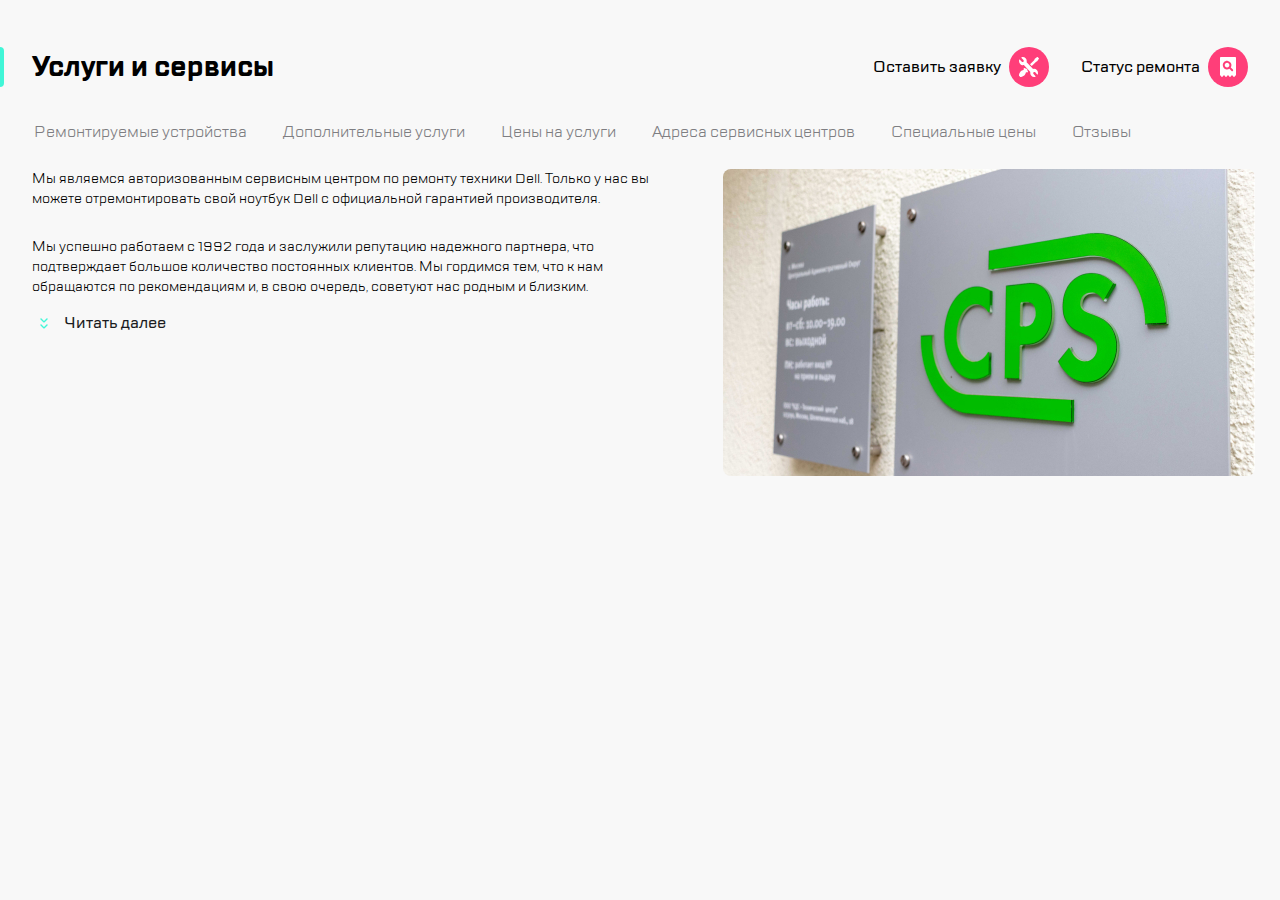
<file: index.html>
<!DOCTYPE html>
<html lang="ru">
    <head>
        <meta charset="utf-8">
        <meta name="viewport" content="width=device-width, initial-scale=1">
        <link href="main.css" rel="stylesheet">
        <link href="TTLakes/stylesheet.css" rel="stylesheet">
        <title>Главная</title>
    </head>
    <body>
        <header class="header">
            <button type="button" class="header__icon burger" ></button>
            <div class="header__elem hidden"></div>
            <img src="icons/Group.svg" class="header__logo">
            <button type="button" class="header__icon call"></button>
            <button type="button" class="header__icon chat" ></button>
            <button type="button" class="header__icon profile" ></button>
            <div class="header__elem"></div>
            <button type="button" class="header-repair">
                <span class="header-repair__text" id="repair">Оставить заявку</span>
                <div class="header__icon repair"></div>
            </button>
            <button type="button" class="header-checkstatus">
                <span class="header-checkstatus__text" id="checkstatus">Статус ремонта</span>
                <div class="header__icon checkstatus"></div>
            </button>
        </header>
        <main class="main">
            <div class="title">
                <div class="title__element"></div>
                <h1 class="title__text">Услуги и сервисы</h1>
            </div>
            <nav class="main-menu">
                <div class="main-menu__gradient"></div>
                <ul class="main-menu__list">
                    <li class="main-menu__element"><a class="main-menu__link" href="#">Ремонтируемые устройства</a></li>
                    <li class="main-menu__element"><a class="main-menu__link" href="#">Дополнительные услуги</a></li>
                    <li class="main-menu__element"><a class="main-menu__link" href="#">Цены на услуги</a></li>
                    <li class="main-menu__element"><a class="main-menu__link" href="#">Адреса сервисных центров</a></li>
                    <li class="main-menu__element"><a class="main-menu__link" href="#">Специальные цены</a></li>
                    <li class="main-menu__element"><a class="main-menu__link" href="#">Отзывы</a></li>
                </ul>
            </nav>
            <div class="content">
                <div class="description">
                    <div class="description-text">
                        <p class="description-text__p1">Мы являемся авторизованным сервисным центром по ремонту техники Dell. Только у нас вы можете отремонтировать свой ноутбук Dell с официальной гарантией производителя.</p>
                        <p class="description-text__p2">Мы успешно работаем с 1992 года и заслужили репутацию надежного партнера<span class="description-text__p2_hidden">, что подтверждает большое количество постоянных клиентов. Мы гордимся тем, что к нам обращаются по рекомендациям и, в свою очередь, советуют нас родным и близким.</span></p>
                    </div>
                    <div class="description-more">
                        <img class="description-more__img"src="icons/expand.svg">
                        <span class="description-more__text">Читать далее</span>
                    </div>
                </div>
                
                
                <img class="content__img" src="icons/img.jpg">
            </div>
        </main>
    </body>
</html>
</file>
<file: main.css>
html {
    box-sizing: border-box;
}

*, *:before, *:after {
    box-sizing: inherit;
}

.header {
    background-color: white;
    display: flex;
    height: 88px;
    justify-content: space-between;
    align-items: center;
    box-sizing: border-box;
    gap: 16px;
    /* padding-bottom: 10px; */
}

.header__logo {
    margin-right: auto;
    width: 90px;
    height: 60px;
}

.header-checkstatus {
    margin-right: 16px;
}

.burger {
    background-image: url("icons/burger.svg");
    background-repeat: no-repeat;
    background-position: 50% 50%;
    width: 16px;
    height: 16px;
    margin-left: 16px;
}

.call {
    background-image: url("icons/call.svg");
    background-repeat: no-repeat;
    background-position: 50% 50%;
    width: 18px;
    height: 18px;
}

.chat {
    background-image: url("icons/chat.svg");
    background-repeat: no-repeat;
    background-position: 50% 50%;
    width: 20px;
    height: 20px;
}

.profile {
    background-image: url("icons/profile.svg");
    background-repeat: no-repeat;
    background-position: 50% 50%;
    width: 20px;
    height: 18px;
}

.checkstatus {
    background-image: url("icons/checkstatus.svg");
    background-repeat: no-repeat;
    background-position: 50% 50%;
    width: 16px;
    height: 20px;
}

.repair {
    background-image: url("icons/repair.svg");
    background-repeat: no-repeat;
    background-position: 50% 50%;
    width: 20px;
    height: 20px;
}

#repair,
#checkstatus {
    font: 16px "TT Lakes"; 
    font-weight: 500; 
    line-height: 24px;
}

body {
    margin: 0;
    padding: 0px;
    font-family: "TT Lakes", sans-serif;
    background-color: #F8F8F8;
}

.main {
    margin: 0px;
    padding: 0px;
}

.title {
    display: flex;
    justify-content: start;
    align-items: center;
}


.title__text{
    margin:0px 0px 0px 10px;
    font-size: 28px;
}

.title {
    margin: 24px 0px;
}

.title__element {
    margin-left: -4px;
    width: 8px;
    border-top: 40px solid #41F6D7;
    border-radius: 5px;
}

.header__elem {
    width: 2px;
    border-top: 32px solid #EAEAEA;
}

.main-menu__list {
    padding-left: 0px;
    margin-top: 0px;
    margin-left: 16px;
    list-style-type: none;
    display: flex;
    overflow: scroll;
}

.main-menu__list::-webkit-scrollbar {
    width: 0;
    height: 0;
}

.main-menu__element {       
    text-wrap: nowrap;
    padding: 8px 16px 8px 16px;
    border: 2px solid #F8F8F8;
}

.main-menu__element:active    {
    background-color: white;    
    border: 2px solid #B8FFEC;
    border-radius: 6px; 
}   

.main-menu__link {
    color: #7E7E82;
    text-decoration: none;
}

.main-menu__gradient {
    background: linear-gradient(to left, #F8F8F8, transparent);
    width: 24px;
    height: 40px;
    position: absolute;
    right: 0px;
}

.description-more {
    display: flex;
    align-items: center;
}

.description-more__text {
    font-size: 16px;
    line-height: 24px;
    color: #1B1C21;
    margin-left: 8px;
    font-weight: 500;
}

.description {
    display: flex;
    flex-direction: column;
    margin-left: 16px;
    margin-right: 20px;
    margin-bottom: 10px;
}

.description-text__p1,
.description-text__p2 {
    font-size: 14px;
    line-height: 20px;
    
}

.description-text__p1 {
    margin-top: 0px;
}

.description-text__p2 {
    display: none;
}

.description-more__img {
    width: 24px;
    height: 24px;
}

.content__img {
    width: 100%;
}

.header-checkstatus__text,
.header-repair__text {
    display: none;
}

.header__icon {
    width: 40px;
    height: 40px;
    border-radius: 100%;
    background-color: #FF3E79;
    display: flex;
    align-items: center;
    justify-content: center;
    cursor: pointer;
}

.hidden,
.call,
.chat, 
.profile {
    display: none;
}

button {
    padding: 0;
    border: 0;
    background-color: white;
}

@media (min-width: 768px) {

.hidden,
.call, 
.chat,
.profile {
    display: flex;
}

.description-text__p2 {
    display: inline-block;
}

.description-text__p2_hidden {
    display: none;
}

.content__img {
    margin-right: 25px;
    border-radius: 8px;
    width: 50%;
}

.content {
    display: flex;
}

.description {
    width: 85%;
    margin-right: 48px;
    margin-left: 24px;
}

.main-menu__list {
    margin-left: 24px;
}

.title__text {
    margin-left: 20px;
}

.title {
    margin-bottom: 32px;
}

}

@media (min-width: 1120px) {

    .burger,
    .header__logo,
    .call,
    .chat,
    .profile,
    .header__elem,
    .main-menu__gradient {
        display: none;
    }

    .description-text__p2_hidden {
        display: inline;
    }

    .main-menu__list {
        margin-left: 16px;
        list-style-type: none;
        display: flex;
        overflow: auto;
        flex-wrap: wrap;
    }

    .header {
        margin-top: 23px;
        background-color: #F8F8F8;
        display: flex;
        height: 88px;
        justify-content: end;
        align-items: center;
        box-sizing: border-box;
        gap: 0px;
        /* padding-bottom: 10px; */
    }

    .header-repair,
    .header-checkstatus {
        display: flex;
        align-items: center;
        background-color: #F8F8F8;
    }

    .header-checkstatus__text,
    .header-repair__text {
        display: inline;
        margin-right: 8px;
        font-weight: 500;
    }
    
    .title {
        position: absolute;
        top: 23px;
    }
    
    .title__text {
        margin-left: 28px;
    }

    .description {
        margin-left: 32px;
    }
    
    .header-checkstatus,
    .header-repair {
        margin-right: 32px;
    }
}
</file>
<file: TTLakes/stylesheet.css>
@font-face {
    font-family: 'TT Lakes';
    src: url('TTLakes-Italic.eot');
    src: local('TT Lakes Italic'), local('TTLakes-Italic'),
        url('TTLakes-Italic.eot?#iefix') format('embedded-opentype'),
        url('TTLakes-Italic.woff') format('woff'),
        url('TTLakes-Italic.ttf') format('truetype');
    font-weight: normal;
    font-style: italic;
}

@font-face {
    font-family: 'TT Lakes Condensed';
    src: url('TTLakesCondensed-ExtraLight.eot');
    src: local('TT Lakes Condensed ExtraLight'), local('TTLakesCondensed-ExtraLight'),
        url('TTLakesCondensed-ExtraLight.eot?#iefix') format('embedded-opentype'),
        url('TTLakesCondensed-ExtraLight.woff') format('woff'),
        url('TTLakesCondensed-ExtraLight.ttf') format('truetype');
    font-weight: 200;
    font-style: normal;
}

@font-face {
    font-family: 'TT Lakes Compressed';
    src: url('TTLakesCompressed-Regular.eot');
    src: local('TT Lakes Compressed Regular'), local('TTLakesCompressed-Regular'),
        url('TTLakesCompressed-Regular.eot?#iefix') format('embedded-opentype'),
        url('TTLakesCompressed-Regular.woff') format('woff'),
        url('TTLakesCompressed-Regular.ttf') format('truetype');
    font-weight: normal;
    font-style: normal;
}

@font-face {
    font-family: 'TT Lakes Compressed';
    src: url('TTLakesCompressed-ThinItalic.eot');
    src: local('TT Lakes Compressed Thin Italic'), local('TTLakesCompressed-ThinItalic'),
        url('TTLakesCompressed-ThinItalic.eot?#iefix') format('embedded-opentype'),
        url('TTLakesCompressed-ThinItalic.woff') format('woff'),
        url('TTLakesCompressed-ThinItalic.ttf') format('truetype');
    font-weight: 100;
    font-style: italic;
}

@font-face {
    font-family: 'TT Lakes Condensed';
    src: url('TTLakesCondensed-Medium.eot');
    src: local('TT Lakes Condensed Medium'), local('TTLakesCondensed-Medium'),
        url('TTLakesCondensed-Medium.eot?#iefix') format('embedded-opentype'),
        url('TTLakesCondensed-Medium.woff') format('woff'),
        url('TTLakesCondensed-Medium.ttf') format('truetype');
    font-weight: 500;
    font-style: normal;
}

@font-face {
    font-family: 'TT Lakes Compressed';
    src: url('TTLakesCompressed-ExtraBoldItalic.eot');
    src: local('TT Lakes Compressed ExtraBold Italic'), local('TTLakesCompressed-ExtraBoldItalic'),
        url('TTLakesCompressed-ExtraBoldItalic.eot?#iefix') format('embedded-opentype'),
        url('TTLakesCompressed-ExtraBoldItalic.woff') format('woff'),
        url('TTLakesCompressed-ExtraBoldItalic.ttf') format('truetype');
    font-weight: 800;
    font-style: italic;
}

@font-face {
    font-family: 'TT Lakes';
    src: url('TTLakes-ExtraLightItalic.eot');
    src: local('TT Lakes ExtraLight Italic'), local('TTLakes-ExtraLightItalic'),
        url('TTLakes-ExtraLightItalic.eot?#iefix') format('embedded-opentype'),
        url('TTLakes-ExtraLightItalic.woff') format('woff'),
        url('TTLakes-ExtraLightItalic.ttf') format('truetype');
    font-weight: 200;
    font-style: italic;
}

@font-face {
    font-family: 'TT Lakes';
    src: url('TTLakes-LightItalic.eot');
    src: local('TT Lakes Light Italic'), local('TTLakes-LightItalic'),
        url('TTLakes-LightItalic.eot?#iefix') format('embedded-opentype'),
        url('TTLakes-LightItalic.woff') format('woff'),
        url('TTLakes-LightItalic.ttf') format('truetype');
    font-weight: 300;
    font-style: italic;
}

@font-face {
    font-family: 'TT Lakes';
    src: url('TTLakes-Thin.eot');
    src: local('TT Lakes Thin'), local('TTLakes-Thin'),
        url('TTLakes-Thin.eot?#iefix') format('embedded-opentype'),
        url('TTLakes-Thin.woff') format('woff'),
        url('TTLakes-Thin.ttf') format('truetype');
    font-weight: 100;
    font-style: normal;
}

@font-face {
    font-family: 'TT Lakes';
    src: url('TTLakes-DemiBoldItalic.eot');
    src: local('TT Lakes DemiBold Italic'), local('TTLakes-DemiBoldItalic'),
        url('TTLakes-DemiBoldItalic.eot?#iefix') format('embedded-opentype'),
        url('TTLakes-DemiBoldItalic.woff') format('woff'),
        url('TTLakes-DemiBoldItalic.ttf') format('truetype');
    font-weight: 600;
    font-style: italic;
}

@font-face {
    font-family: 'TT Lakes Condensed';
    src: url('TTLakesCondensed-Black.eot');
    src: local('TT Lakes Condensed Black'), local('TTLakesCondensed-Black'),
        url('TTLakesCondensed-Black.eot?#iefix') format('embedded-opentype'),
        url('TTLakesCondensed-Black.woff') format('woff'),
        url('TTLakesCondensed-Black.ttf') format('truetype');
    font-weight: 900;
    font-style: normal;
}

@font-face {
    font-family: 'TT Lakes Condensed';
    src: url('TTLakesCondensed-LightItalic.eot');
    src: local('TT Lakes Condensed Light Italic'), local('TTLakesCondensed-LightItalic'),
        url('TTLakesCondensed-LightItalic.eot?#iefix') format('embedded-opentype'),
        url('TTLakesCondensed-LightItalic.woff') format('woff'),
        url('TTLakesCondensed-LightItalic.ttf') format('truetype');
    font-weight: 300;
    font-style: italic;
}

@font-face {
    font-family: 'TT Lakes Condensed';
    src: url('TTLakesCondensed-DemiBold.eot');
    src: local('TT Lakes Condensed DemiBold'), local('TTLakesCondensed-DemiBold'),
        url('TTLakesCondensed-DemiBold.eot?#iefix') format('embedded-opentype'),
        url('TTLakesCondensed-DemiBold.woff') format('woff'),
        url('TTLakesCondensed-DemiBold.ttf') format('truetype');
    font-weight: 600;
    font-style: normal;
}

@font-face {
    font-family: 'TT Lakes Compressed';
    src: url('TTLakesCompressed-ExtraBold.eot');
    src: local('TT Lakes Compressed ExtraBold'), local('TTLakesCompressed-ExtraBold'),
        url('TTLakesCompressed-ExtraBold.eot?#iefix') format('embedded-opentype'),
        url('TTLakesCompressed-ExtraBold.woff') format('woff'),
        url('TTLakesCompressed-ExtraBold.ttf') format('truetype');
    font-weight: 800;
    font-style: normal;
}

@font-face {
    font-family: 'TT Lakes';
    src: url('TTLakes-ExtraBoldItalic.eot');
    src: local('TT Lakes ExtraBold Italic'), local('TTLakes-ExtraBoldItalic'),
        url('TTLakes-ExtraBoldItalic.eot?#iefix') format('embedded-opentype'),
        url('TTLakes-ExtraBoldItalic.woff') format('woff'),
        url('TTLakes-ExtraBoldItalic.ttf') format('truetype');
    font-weight: 800;
    font-style: italic;
}

@font-face {
    font-family: 'TT Lakes';
    src: url('TTLakes-ExtraLight.eot');
    src: local('TT Lakes ExtraLight'), local('TTLakes-ExtraLight'),
        url('TTLakes-ExtraLight.eot?#iefix') format('embedded-opentype'),
        url('TTLakes-ExtraLight.woff') format('woff'),
        url('TTLakes-ExtraLight.ttf') format('truetype');
    font-weight: 200;
    font-style: normal;
}

@font-face {
    font-family: 'TT Lakes Condensed';
    src: url('TTLakesCondensed-Bold.eot');
    src: local('TT Lakes Condensed Bold'), local('TTLakesCondensed-Bold'),
        url('TTLakesCondensed-Bold.eot?#iefix') format('embedded-opentype'),
        url('TTLakesCondensed-Bold.woff') format('woff'),
        url('TTLakesCondensed-Bold.ttf') format('truetype');
    font-weight: bold;
    font-style: normal;
}

@font-face {
    font-family: 'TT Lakes Condensed';
    src: url('TTLakesCondensed-ThinItalic.eot');
    src: local('TT Lakes Condensed Thin Italic'), local('TTLakesCondensed-ThinItalic'),
        url('TTLakesCondensed-ThinItalic.eot?#iefix') format('embedded-opentype'),
        url('TTLakesCondensed-ThinItalic.woff') format('woff'),
        url('TTLakesCondensed-ThinItalic.ttf') format('truetype');
    font-weight: 100;
    font-style: italic;
}

@font-face {
    font-family: 'TT Lakes Condensed';
    src: url('TTLakesCondensed-ExtraBoldItalic.eot');
    src: local('TT Lakes Condensed ExtraBold Italic'), local('TTLakesCondensed-ExtraBoldItalic'),
        url('TTLakesCondensed-ExtraBoldItalic.eot?#iefix') format('embedded-opentype'),
        url('TTLakesCondensed-ExtraBoldItalic.woff') format('woff'),
        url('TTLakesCondensed-ExtraBoldItalic.ttf') format('truetype');
    font-weight: 800;
    font-style: italic;
}

@font-face {
    font-family: 'TT Lakes Compressed';
    src: url('TTLakesCompressed-Medium.eot');
    src: local('TT Lakes Compressed Medium'), local('TTLakesCompressed-Medium'),
        url('TTLakesCompressed-Medium.eot?#iefix') format('embedded-opentype'),
        url('TTLakesCompressed-Medium.woff') format('woff'),
        url('TTLakesCompressed-Medium.ttf') format('truetype');
    font-weight: 500;
    font-style: normal;
}

@font-face {
    font-family: 'TT Lakes Condensed';
    src: url('TTLakesCondensed-Thin.eot');
    src: local('TT Lakes Condensed Thin'), local('TTLakesCondensed-Thin'),
        url('TTLakesCondensed-Thin.eot?#iefix') format('embedded-opentype'),
        url('TTLakesCondensed-Thin.woff') format('woff'),
        url('TTLakesCondensed-Thin.ttf') format('truetype');
    font-weight: 100;
    font-style: normal;
}

@font-face {
    font-family: 'TT Lakes Compressed';
    src: url('TTLakesCompressed-Italic.eot');
    src: local('TT Lakes Compressed Italic'), local('TTLakesCompressed-Italic'),
        url('TTLakesCompressed-Italic.eot?#iefix') format('embedded-opentype'),
        url('TTLakesCompressed-Italic.woff') format('woff'),
        url('TTLakesCompressed-Italic.ttf') format('truetype');
    font-weight: normal;
    font-style: italic;
}

@font-face {
    font-family: 'TT Lakes Compressed';
    src: url('TTLakesCompressed-Light.eot');
    src: local('TT Lakes Compressed Light'), local('TTLakesCompressed-Light'),
        url('TTLakesCompressed-Light.eot?#iefix') format('embedded-opentype'),
        url('TTLakesCompressed-Light.woff') format('woff'),
        url('TTLakesCompressed-Light.ttf') format('truetype');
    font-weight: 300;
    font-style: normal;
}

@font-face {
    font-family: 'TT Lakes Compressed';
    src: url('TTLakesCompressed-LightItalic.eot');
    src: local('TT Lakes Compressed Light Italic'), local('TTLakesCompressed-LightItalic'),
        url('TTLakesCompressed-LightItalic.eot?#iefix') format('embedded-opentype'),
        url('TTLakesCompressed-LightItalic.woff') format('woff'),
        url('TTLakesCompressed-LightItalic.ttf') format('truetype');
    font-weight: 300;
    font-style: italic;
}

@font-face {
    font-family: 'TT Lakes Condensed';
    src: url('TTLakesCondensed-Regular.eot');
    src: local('TT Lakes Condensed Regular'), local('TTLakesCondensed-Regular'),
        url('TTLakesCondensed-Regular.eot?#iefix') format('embedded-opentype'),
        url('TTLakesCondensed-Regular.woff') format('woff'),
        url('TTLakesCondensed-Regular.ttf') format('truetype');
    font-weight: normal;
    font-style: normal;
}

@font-face {
    font-family: 'TT Lakes Condensed';
    src: url('TTLakesCondensed-Light.eot');
    src: local('TT Lakes Condensed Light'), local('TTLakesCondensed-Light'),
        url('TTLakesCondensed-Light.eot?#iefix') format('embedded-opentype'),
        url('TTLakesCondensed-Light.woff') format('woff'),
        url('TTLakesCondensed-Light.ttf') format('truetype');
    font-weight: 300;
    font-style: normal;
}

@font-face {
    font-family: 'TT Lakes';
    src: url('TTLakes-Bold.eot');
    src: local('TT Lakes Bold'), local('TTLakes-Bold'),
        url('TTLakes-Bold.eot?#iefix') format('embedded-opentype'),
        url('TTLakes-Bold.woff') format('woff'),
        url('TTLakes-Bold.ttf') format('truetype');
    font-weight: bold;
    font-style: normal;
}

@font-face {
    font-family: 'TT Lakes';
    src: url('TTLakes-DemiBold.eot');
    src: local('TT Lakes DemiBold'), local('TTLakes-DemiBold'),
        url('TTLakes-DemiBold.eot?#iefix') format('embedded-opentype'),
        url('TTLakes-DemiBold.woff') format('woff'),
        url('TTLakes-DemiBold.ttf') format('truetype');
    font-weight: 600;
    font-style: normal;
}

@font-face {
    font-family: 'TT Lakes Compressed';
    src: url('TTLakesCompressed-Thin.eot');
    src: local('TT Lakes Compressed Thin'), local('TTLakesCompressed-Thin'),
        url('TTLakesCompressed-Thin.eot?#iefix') format('embedded-opentype'),
        url('TTLakesCompressed-Thin.woff') format('woff'),
        url('TTLakesCompressed-Thin.ttf') format('truetype');
    font-weight: 100;
    font-style: normal;
}

@font-face {
    font-family: 'TT Lakes';
    src: url('TTLakes-Black.eot');
    src: local('TT Lakes Black'), local('TTLakes-Black'),
        url('TTLakes-Black.eot?#iefix') format('embedded-opentype'),
        url('TTLakes-Black.woff') format('woff'),
        url('TTLakes-Black.ttf') format('truetype');
    font-weight: 900;
    font-style: normal;
}

@font-face {
    font-family: 'TT Lakes';
    src: url('TTLakes-MediumItalic.eot');
    src: local('TT Lakes Medium Italic'), local('TTLakes-MediumItalic'),
        url('TTLakes-MediumItalic.eot?#iefix') format('embedded-opentype'),
        url('TTLakes-MediumItalic.woff') format('woff'),
        url('TTLakes-MediumItalic.ttf') format('truetype');
    font-weight: 500;
    font-style: italic;
}

@font-face {
    font-family: 'TT Lakes Condensed';
    src: url('TTLakesCondensed-ExtraBold.eot');
    src: local('TT Lakes Condensed ExtraBold'), local('TTLakesCondensed-ExtraBold'),
        url('TTLakesCondensed-ExtraBold.eot?#iefix') format('embedded-opentype'),
        url('TTLakesCondensed-ExtraBold.woff') format('woff'),
        url('TTLakesCondensed-ExtraBold.ttf') format('truetype');
    font-weight: 800;
    font-style: normal;
}

@font-face {
    font-family: 'TT Lakes Condensed';
    src: url('TTLakesCondensed-ExtraLightItalic.eot');
    src: local('TT Lakes Condensed ExtraLight Italic'), local('TTLakesCondensed-ExtraLightItalic'),
        url('TTLakesCondensed-ExtraLightItalic.eot?#iefix') format('embedded-opentype'),
        url('TTLakesCondensed-ExtraLightItalic.woff') format('woff'),
        url('TTLakesCondensed-ExtraLightItalic.ttf') format('truetype');
    font-weight: 200;
    font-style: italic;
}

@font-face {
    font-family: 'TT Lakes';
    src: url('TTLakes-Medium.eot');
    src: local('TT Lakes Medium'), local('TTLakes-Medium'),
        url('TTLakes-Medium.eot?#iefix') format('embedded-opentype'),
        url('TTLakes-Medium.woff') format('woff'),
        url('TTLakes-Medium.ttf') format('truetype');
    font-weight: 500;
    font-style: normal;
}

@font-face {
    font-family: 'TT Lakes Condensed';
    src: url('TTLakesCondensed-DemiBoldItalic.eot');
    src: local('TT Lakes Condensed DemiBold Italic'), local('TTLakesCondensed-DemiBoldItalic'),
        url('TTLakesCondensed-DemiBoldItalic.eot?#iefix') format('embedded-opentype'),
        url('TTLakesCondensed-DemiBoldItalic.woff') format('woff'),
        url('TTLakesCondensed-DemiBoldItalic.ttf') format('truetype');
    font-weight: 600;
    font-style: italic;
}

@font-face {
    font-family: 'TT Lakes Compressed';
    src: url('TTLakesCompressed-BoldItalic.eot');
    src: local('TT Lakes Compressed Bold Italic'), local('TTLakesCompressed-BoldItalic'),
        url('TTLakesCompressed-BoldItalic.eot?#iefix') format('embedded-opentype'),
        url('TTLakesCompressed-BoldItalic.woff') format('woff'),
        url('TTLakesCompressed-BoldItalic.ttf') format('truetype');
    font-weight: bold;
    font-style: italic;
}

@font-face {
    font-family: 'TT Lakes Compressed';
    src: url('TTLakesCompressed-ExtraLightItalic.eot');
    src: local('TT Lakes Compressed ExtraLight Italic'), local('TTLakesCompressed-ExtraLightItalic'),
        url('TTLakesCompressed-ExtraLightItalic.eot?#iefix') format('embedded-opentype'),
        url('TTLakesCompressed-ExtraLightItalic.woff') format('woff'),
        url('TTLakesCompressed-ExtraLightItalic.ttf') format('truetype');
    font-weight: 200;
    font-style: italic;
}

@font-face {
    font-family: 'TT Lakes';
    src: url('TTLakes-Regular.eot');
    src: local('TT Lakes Regular'), local('TTLakes-Regular'),
        url('TTLakes-Regular.eot?#iefix') format('embedded-opentype'),
        url('TTLakes-Regular.woff') format('woff'),
        url('TTLakes-Regular.ttf') format('truetype');
    font-weight: normal;
    font-style: normal;
}

@font-face {
    font-family: 'TT Lakes';
    src: url('TTLakes-BoldItalic.eot');
    src: local('TT Lakes Bold Italic'), local('TTLakes-BoldItalic'),
        url('TTLakes-BoldItalic.eot?#iefix') format('embedded-opentype'),
        url('TTLakes-BoldItalic.woff') format('woff'),
        url('TTLakes-BoldItalic.ttf') format('truetype');
    font-weight: bold;
    font-style: italic;
}

@font-face {
    font-family: 'TT Lakes Condensed';
    src: url('TTLakesCondensed-MediumItalic.eot');
    src: local('TT Lakes Condensed Medium Italic'), local('TTLakesCondensed-MediumItalic'),
        url('TTLakesCondensed-MediumItalic.eot?#iefix') format('embedded-opentype'),
        url('TTLakesCondensed-MediumItalic.woff') format('woff'),
        url('TTLakesCondensed-MediumItalic.ttf') format('truetype');
    font-weight: 500;
    font-style: italic;
}

@font-face {
    font-family: 'TT Lakes Condensed';
    src: url('TTLakesCondensed-Italic.eot');
    src: local('TT Lakes Condensed Italic'), local('TTLakesCondensed-Italic'),
        url('TTLakesCondensed-Italic.eot?#iefix') format('embedded-opentype'),
        url('TTLakesCondensed-Italic.woff') format('woff'),
        url('TTLakesCondensed-Italic.ttf') format('truetype');
    font-weight: normal;
    font-style: italic;
}

@font-face {
    font-family: 'TT Lakes';
    src: url('TTLakes-ThinItalic.eot');
    src: local('TT Lakes Thin Italic'), local('TTLakes-ThinItalic'),
        url('TTLakes-ThinItalic.eot?#iefix') format('embedded-opentype'),
        url('TTLakes-ThinItalic.woff') format('woff'),
        url('TTLakes-ThinItalic.ttf') format('truetype');
    font-weight: 100;
    font-style: italic;
}

@font-face {
    font-family: 'TT Lakes Compressed';
    src: url('TTLakesCompressed-DemiBold.eot');
    src: local('TT Lakes Compressed DemiBold'), local('TTLakesCompressed-DemiBold'),
        url('TTLakesCompressed-DemiBold.eot?#iefix') format('embedded-opentype'),
        url('TTLakesCompressed-DemiBold.woff') format('woff'),
        url('TTLakesCompressed-DemiBold.ttf') format('truetype');
    font-weight: 600;
    font-style: normal;
}

@font-face {
    font-family: 'TT Lakes';
    src: url('TTLakes-BlackItalic.eot');
    src: local('TT Lakes Black Italic'), local('TTLakes-BlackItalic'),
        url('TTLakes-BlackItalic.eot?#iefix') format('embedded-opentype'),
        url('TTLakes-BlackItalic.woff') format('woff'),
        url('TTLakes-BlackItalic.ttf') format('truetype');
    font-weight: 900;
    font-style: italic;
}

@font-face {
    font-family: 'TT Lakes Compressed';
    src: url('TTLakesCompressed-Bold.eot');
    src: local('TT Lakes Compressed Bold'), local('TTLakesCompressed-Bold'),
        url('TTLakesCompressed-Bold.eot?#iefix') format('embedded-opentype'),
        url('TTLakesCompressed-Bold.woff') format('woff'),
        url('TTLakesCompressed-Bold.ttf') format('truetype');
    font-weight: bold;
    font-style: normal;
}

@font-face {
    font-family: 'TT Lakes Condensed';
    src: url('TTLakesCondensed-BlackItalic.eot');
    src: local('TT Lakes Condensed Black Italic'), local('TTLakesCondensed-BlackItalic'),
        url('TTLakesCondensed-BlackItalic.eot?#iefix') format('embedded-opentype'),
        url('TTLakesCondensed-BlackItalic.woff') format('woff'),
        url('TTLakesCondensed-BlackItalic.ttf') format('truetype');
    font-weight: 900;
    font-style: italic;
}

@font-face {
    font-family: 'TT Lakes Compressed';
    src: url('TTLakesCompressed-MediumItalic.eot');
    src: local('TT Lakes Compressed Medium Italic'), local('TTLakesCompressed-MediumItalic'),
        url('TTLakesCompressed-MediumItalic.eot?#iefix') format('embedded-opentype'),
        url('TTLakesCompressed-MediumItalic.woff') format('woff'),
        url('TTLakesCompressed-MediumItalic.ttf') format('truetype');
    font-weight: 500;
    font-style: italic;
}

@font-face {
    font-family: 'TT Lakes Condensed';
    src: url('TTLakesCondensed-BoldItalic.eot');
    src: local('TT Lakes Condensed Bold Italic'), local('TTLakesCondensed-BoldItalic'),
        url('TTLakesCondensed-BoldItalic.eot?#iefix') format('embedded-opentype'),
        url('TTLakesCondensed-BoldItalic.woff') format('woff'),
        url('TTLakesCondensed-BoldItalic.ttf') format('truetype');
    font-weight: bold;
    font-style: italic;
}

@font-face {
    font-family: 'TT Lakes Compressed';
    src: url('TTLakesCompressed-ExtraLight.eot');
    src: local('TT Lakes Compressed ExtraLight'), local('TTLakesCompressed-ExtraLight'),
        url('TTLakesCompressed-ExtraLight.eot?#iefix') format('embedded-opentype'),
        url('TTLakesCompressed-ExtraLight.woff') format('woff'),
        url('TTLakesCompressed-ExtraLight.ttf') format('truetype');
    font-weight: 200;
    font-style: normal;
}

@font-face {
    font-family: 'TT Lakes';
    src: url('TTLakes-ExtraBold.eot');
    src: local('TT Lakes ExtraBold'), local('TTLakes-ExtraBold'),
        url('TTLakes-ExtraBold.eot?#iefix') format('embedded-opentype'),
        url('TTLakes-ExtraBold.woff') format('woff'),
        url('TTLakes-ExtraBold.ttf') format('truetype');
    font-weight: 800;
    font-style: normal;
}

@font-face {
    font-family: 'TT Lakes Compressed';
    src: url('TTLakesCompressed-DemiBoldItalic.eot');
    src: local('TT Lakes Compressed DemiBold Italic'), local('TTLakesCompressed-DemiBoldItalic'),
        url('TTLakesCompressed-DemiBoldItalic.eot?#iefix') format('embedded-opentype'),
        url('TTLakesCompressed-DemiBoldItalic.woff') format('woff'),
        url('TTLakesCompressed-DemiBoldItalic.ttf') format('truetype');
    font-weight: 600;
    font-style: italic;
}

@font-face {
    font-family: 'TT Lakes Compressed';
    src: url('TTLakesCompressed-BlackItalic.eot');
    src: local('TT Lakes Compressed Black Italic'), local('TTLakesCompressed-BlackItalic'),
        url('TTLakesCompressed-BlackItalic.eot?#iefix') format('embedded-opentype'),
        url('TTLakesCompressed-BlackItalic.woff') format('woff'),
        url('TTLakesCompressed-BlackItalic.ttf') format('truetype');
    font-weight: 900;
    font-style: italic;
}

@font-face {
    font-family: 'TT Lakes';
    src: url('TTLakes-Light.eot');
    src: local('TT Lakes Light'), local('TTLakes-Light'),
        url('TTLakes-Light.eot?#iefix') format('embedded-opentype'),
        url('TTLakes-Light.woff') format('woff'),
        url('TTLakes-Light.ttf') format('truetype');
    font-weight: 300;
    font-style: normal;
}

@font-face {
    font-family: 'TT Lakes Compressed';
    src: url('TTLakesCompressed-Black.eot');
    src: local('TT Lakes Compressed Black'), local('TTLakesCompressed-Black'),
        url('TTLakesCompressed-Black.eot?#iefix') format('embedded-opentype'),
        url('TTLakesCompressed-Black.woff') format('woff'),
        url('TTLakesCompressed-Black.ttf') format('truetype');
    font-weight: 900;
    font-style: normal;
}
</file>
